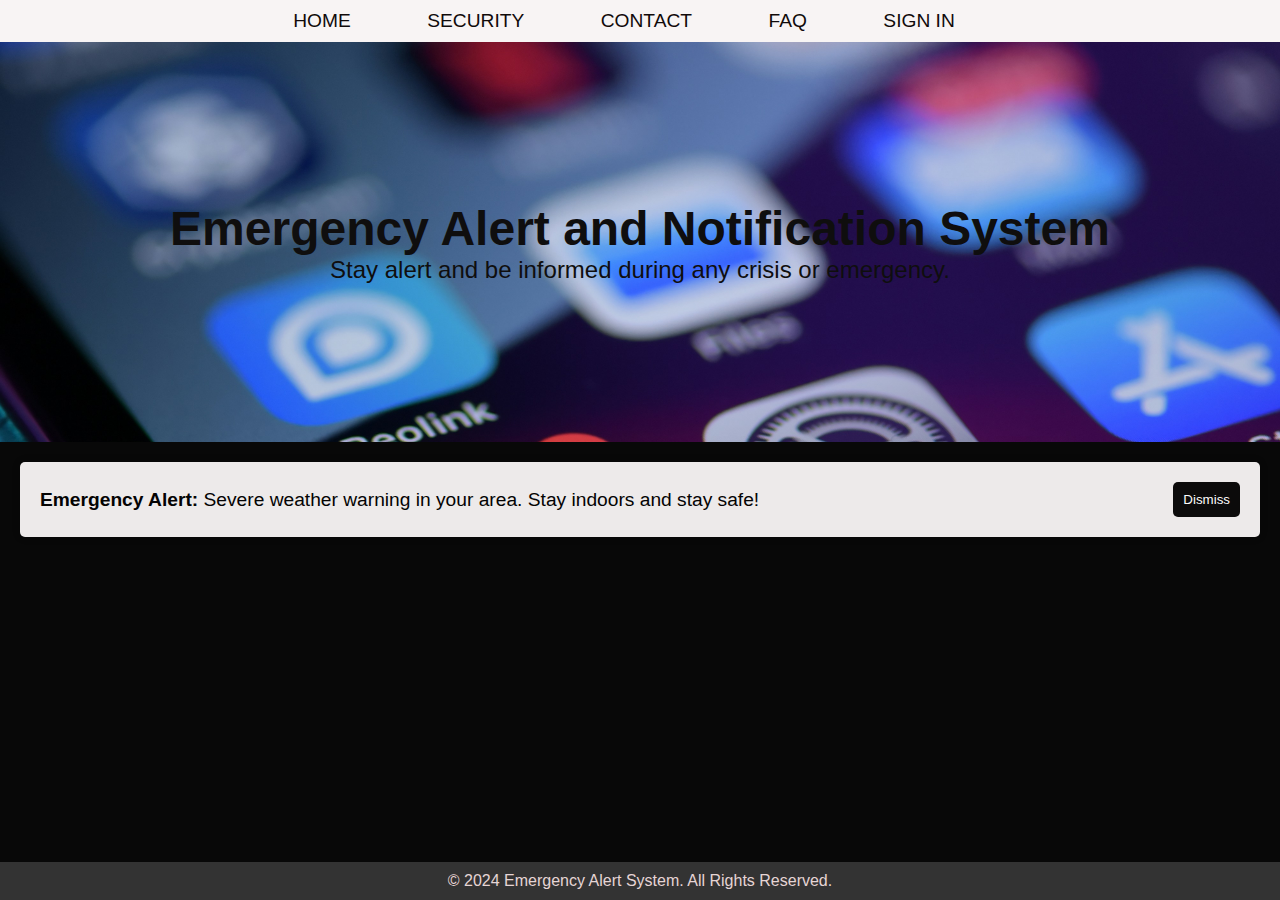
<file: index.html>
<!DOCTYPE html>
<html lang="en">
<head>
    <meta charset="UTF-8">
    <meta name="viewport" content="width=device-width, initial-scale=1.0">
    <title>Emergency Alert and Notification System</title>
    <link rel="stylesheet" href="styles.css">
</head>
<body>
    <nav class="navbar">
        <ul>
            <li><a href="#home">HOME</a></li>
            <li><a href="security.html">SECURITY</a></li>
            <li><a href="contact.html">CONTACT</a></li>
            <li><a href="faq.html">FAQ</a></li>
            <li><a href="signin.html">SIGN IN</a><a href="newacc.html"></a></li>
        </ul>
    </nav>
    <section class="hero-section">
        <div class="content">
            <h1>Emergency Alert and Notification System</h1>
            <p>Stay alert and be informed during any crisis or emergency.</p>
        </div>
    </section>

    <section class="alert-box">
        <div class="alert-content">
            <p><strong>Emergency Alert:</strong> Severe weather warning in your area. Stay indoors and stay safe!</p>
            <button class="dismiss-btn" onclick="dismissAlert()">Dismiss</button>
        </div>
    </section>

   
    <footer>
        <p>© 2024 Emergency Alert System. All Rights Reserved.</p>
    </footer>

    <script >
      
        function dismissAlert() {
            document.querySelector('.alert-box').style.display = 'none';
        }
        
    </script>

</body>
</html>
</file>
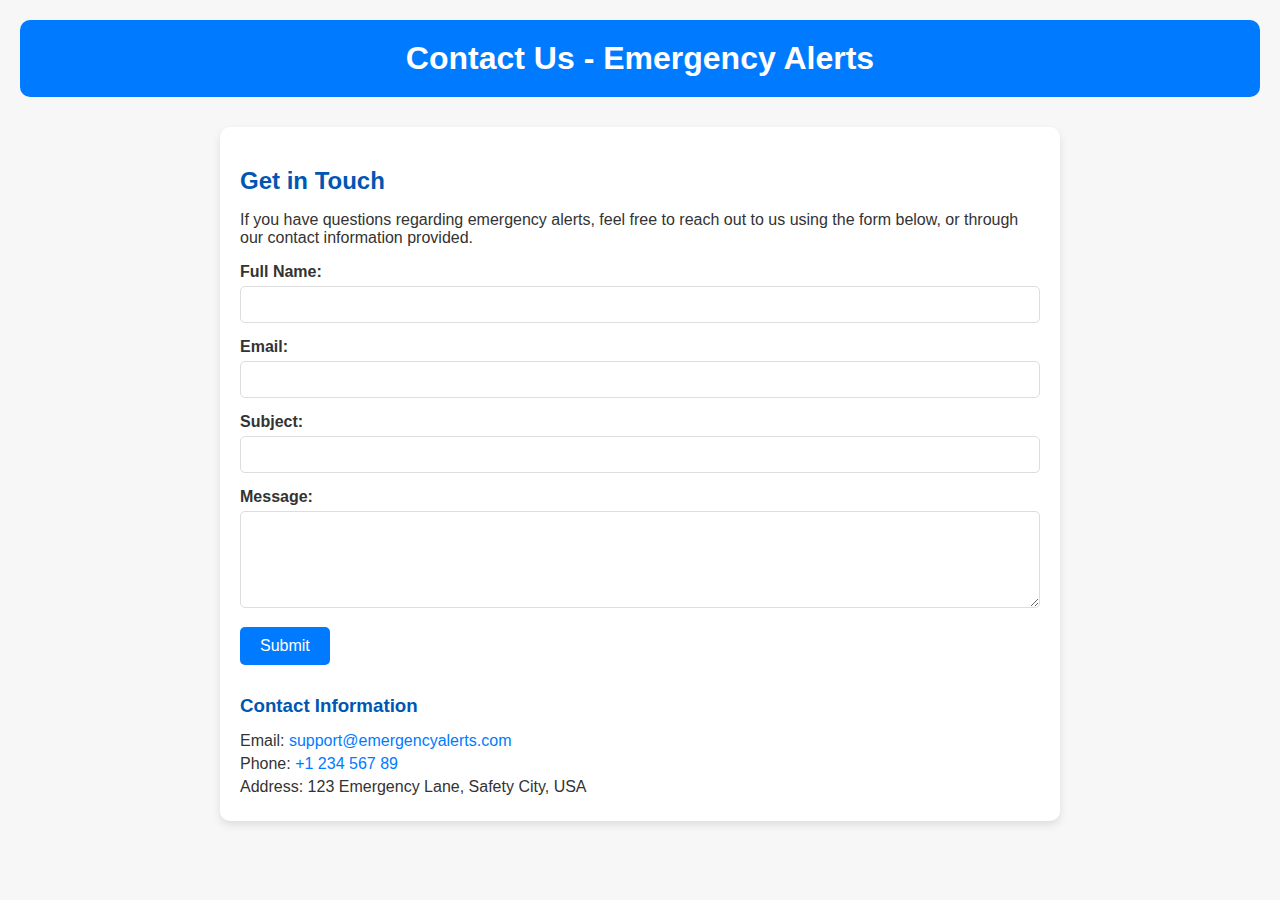
<file: contact.html>
<!DOCTYPE html>
<html lang="en">
<head>
    <meta charset="UTF-8">
    <meta name="viewport" content="width=device-width, initial-scale=1.0">
    <title>Contact Us - Emergency Alerts</title>
    <link rel="stylesheet" href="stylecontact.css">
</head>
<body>

    <header>
        <h1>Contact Us - Emergency Alerts</h1>
    </header>

    <section class="contact-section">
        <h2>Get in Touch</h2>
        <p>If you have questions regarding emergency alerts, feel free to reach out to us using the form below, or through our contact information provided.</p>

        <div class="contact-form-container">
            <form action="#" method="POST" class="contact-form">
                <div class="form-group">
                    <label for="name">Full Name:</label>
                    <input type="text" id="name" name="name" required>
                </div>

                <div class="form-group">
                    <label for="email">Email:</label>
                    <input type="email" id="email" name="email" required>
                </div>

                <div class="form-group">
                    <label for="subject">Subject:</label>
                    <input type="text" id="subject" name="subject" required>
                </div>

                <div class="form-group">
                    <label for="message">Message:</label>
                    <textarea id="message" name="message" rows="5" required></textarea>
                </div>

                <button type="submit" class="submit-btn">Submit</button>
            </form>
        </div>

        <div class="contact-info">
            <h3>Contact Information</h3>
            <p>Email: <a href="mailto:support@emergencyalerts.com">support@emergencyalerts.com</a></p>
            <p>Phone: <a href="tel:+123456789">+1 234 567 89</a></p>
            <p>Address: 123 Emergency Lane, Safety City, USA</p>
        </div>
    </section>

</body>
</html>
</file>
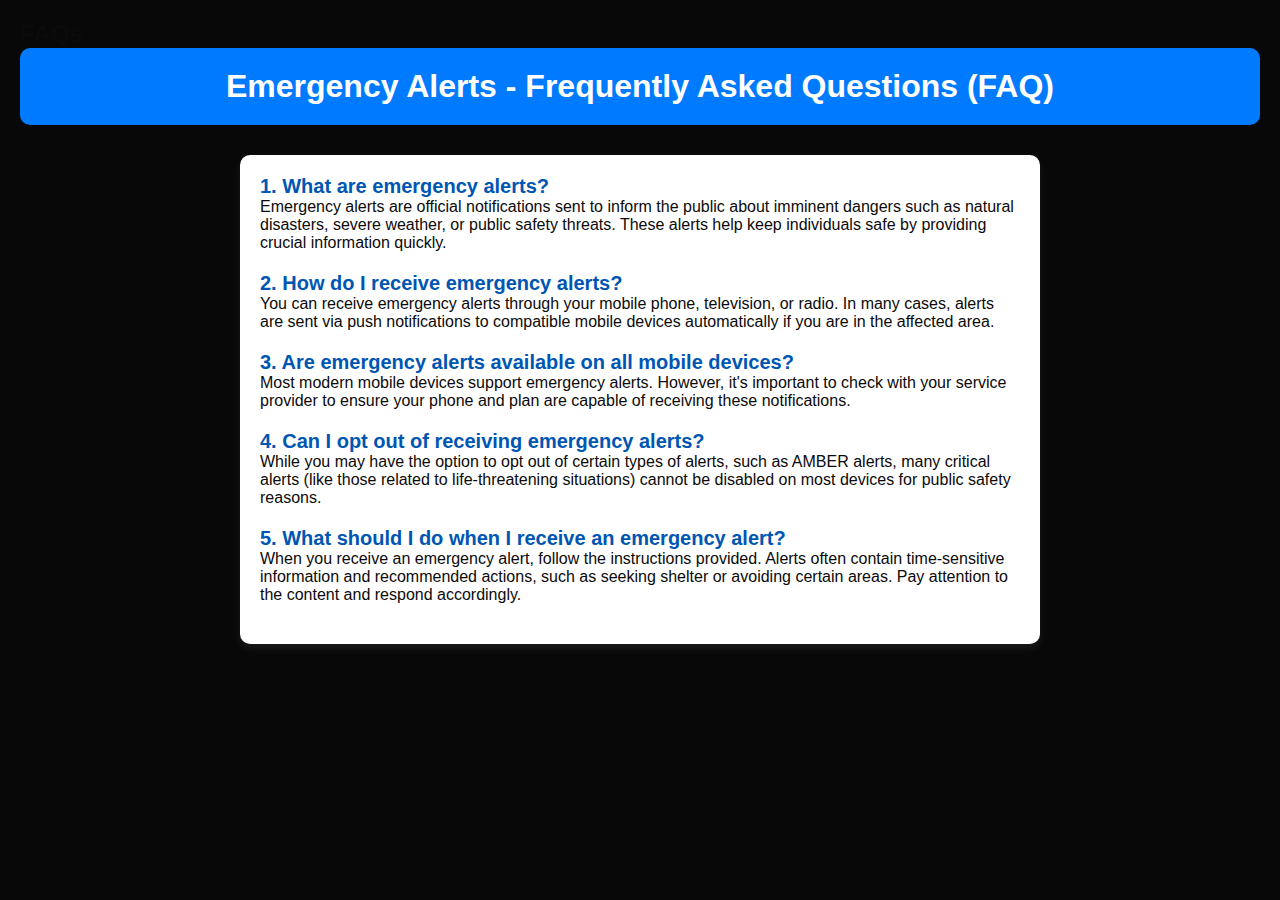
<file: faq.html>
<!DOCTYPE html>
<html lang="en">
<head>
    <meta charset="UTF-8">
    <meta name="viewport" content="width=device-width, initial-scale=1.0">
    <title>Frequency of Alerts</title>
    <link rel="stylesheet" href="stylefaq.css">
</head>
<body>
    <section>
        <h2 class="title">FAQs</h2>
        <div class="faq">
            <!DOCTYPE html>
            <html lang="en">
            <head>
                <meta charset="UTF-8">
                <meta name="viewport" content="width=device-width, initial-scale=1.0">
                <title>Emergency Alerts - FAQ</title>
                <link rel="stylesheet" href="styles.css">
            </head>
            <body>
            
                <header>
                    <h1>Emergency Alerts - Frequently Asked Questions (FAQ)</h1>
                </header>
            
                <section class="faq-section">
                    <!-- Question 1 -->
                    <div class="faq-item">
                        <h2 class="faq-question">1. What are emergency alerts?</h2>
                        <p class="faq-answer">Emergency alerts are official notifications sent to inform the public about imminent dangers such as natural disasters, severe weather, or public safety threats. These alerts help keep individuals safe by providing crucial information quickly.</p>
                    </div>
            
                    <!-- Question 2 -->
                    <div class="faq-item">
                        <h2 class="faq-question">2. How do I receive emergency alerts?</h2>
                        <p class="faq-answer">You can receive emergency alerts through your mobile phone, television, or radio. In many cases, alerts are sent via push notifications to compatible mobile devices automatically if you are in the affected area.</p>
                    </div>
            
                    <!-- Question 3 -->
                    <div class="faq-item">
                        <h2 class="faq-question">3. Are emergency alerts available on all mobile devices?</h2>
                        <p class="faq-answer">Most modern mobile devices support emergency alerts. However, it's important to check with your service provider to ensure your phone and plan are capable of receiving these notifications.</p>
                    </div>
            
                    <!-- Question 4 -->
                    <div class="faq-item">
                        <h2 class="faq-question">4. Can I opt out of receiving emergency alerts?</h2>
                        <p class="faq-answer">While you may have the option to opt out of certain types of alerts, such as AMBER alerts, many critical alerts (like those related to life-threatening situations) cannot be disabled on most devices for public safety reasons.</p>
                    </div>
            
                    <!-- Question 5 -->
                    <div class="faq-item">
                        <h2 class="faq-question">5. What should I do when I receive an emergency alert?</h2>
                        <p class="faq-answer">When you receive an emergency alert, follow the instructions provided. Alerts often contain time-sensitive information and recommended actions, such as seeking shelter or avoiding certain areas. Pay attention to the content and respond accordingly.</p>
                    </div>
    </section>
</body>
</html>
</file>
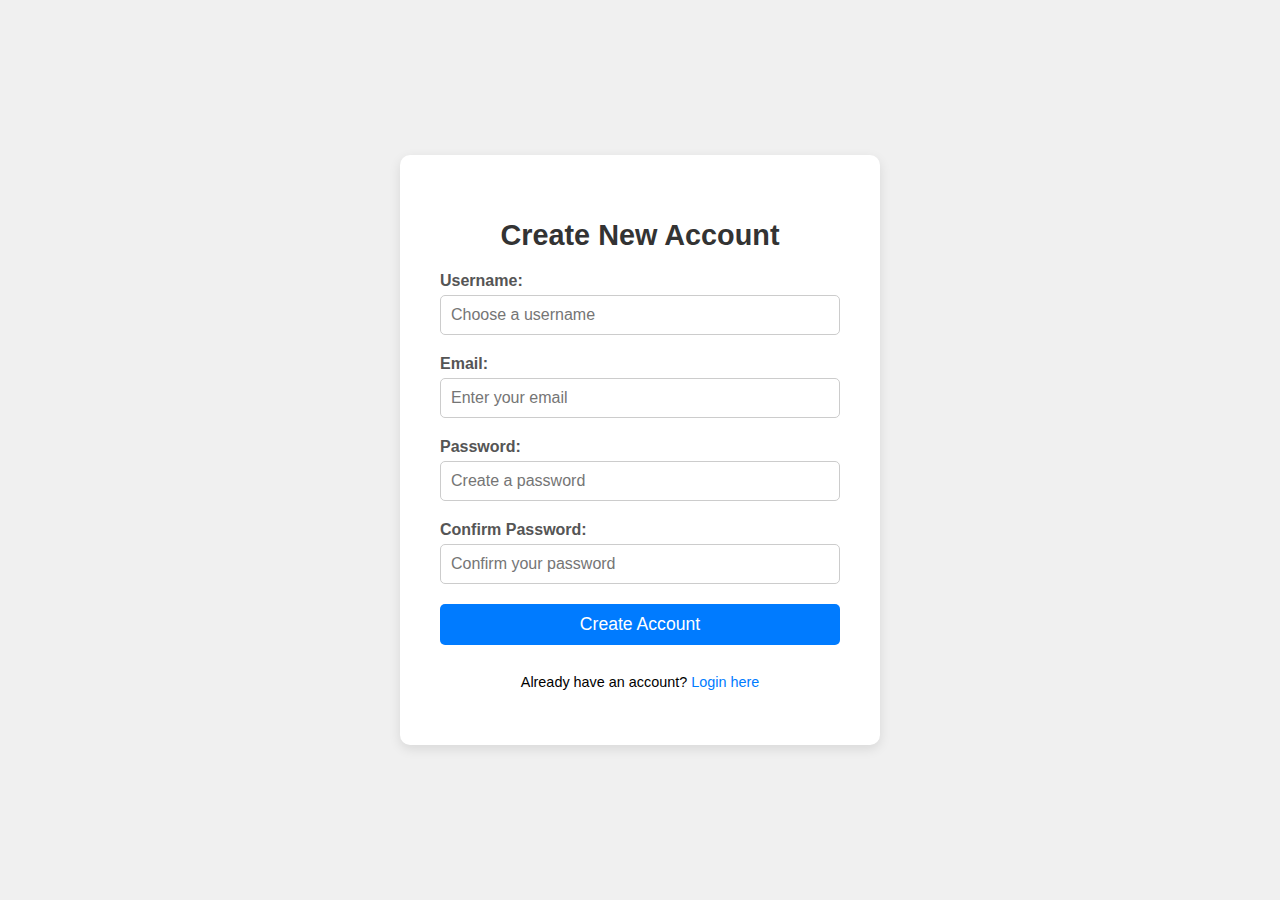
<file: newacc.html>
<!DOCTYPE html>
<html lang="en">
<head>
    <meta charset="UTF-8">
    <meta name="viewport" content="width=device-width, initial-scale=1.0">
    <title>Create New Account - Emergency Alert System</title>
    <link rel="stylesheet" href="stylenewacc.css">
</head>
<body>

    <div class="signup-container">
        <div class="signup-box">
            <h2>Create New Account</h2>
            <form action="signup_process.php" method="POST" class="signup-form">
                
                <div class="form-group">
                    <label for="username">Username:</label>
                    <input type="text" id="username" name="username" placeholder="Choose a username" required>
                </div>

                <div class="form-group">
                    <label for="email">Email:</label>
                    <input type="email" id="email" name="email" placeholder="Enter your email" required>
                </div>

                <div class="form-group">
                    <label for="password">Password:</label>
                    <input type="password" id="password" name="password" placeholder="Create a password" required>
                </div>

                <div class="form-group">
                    <label for="confirm-password">Confirm Password:</label>
                    <input type="password" id="confirm-password" name="confirm_password" placeholder="Confirm your password" required>
                </div>

                <button type="submit" class="signup-btn">Create Account</button>

                <div class="extra-links">
                    <p>Already have an account? <a href="login.html">Login here</a></p>
                </div>
            </form>
        </div>
    </div>

</body>
</html>
</file>
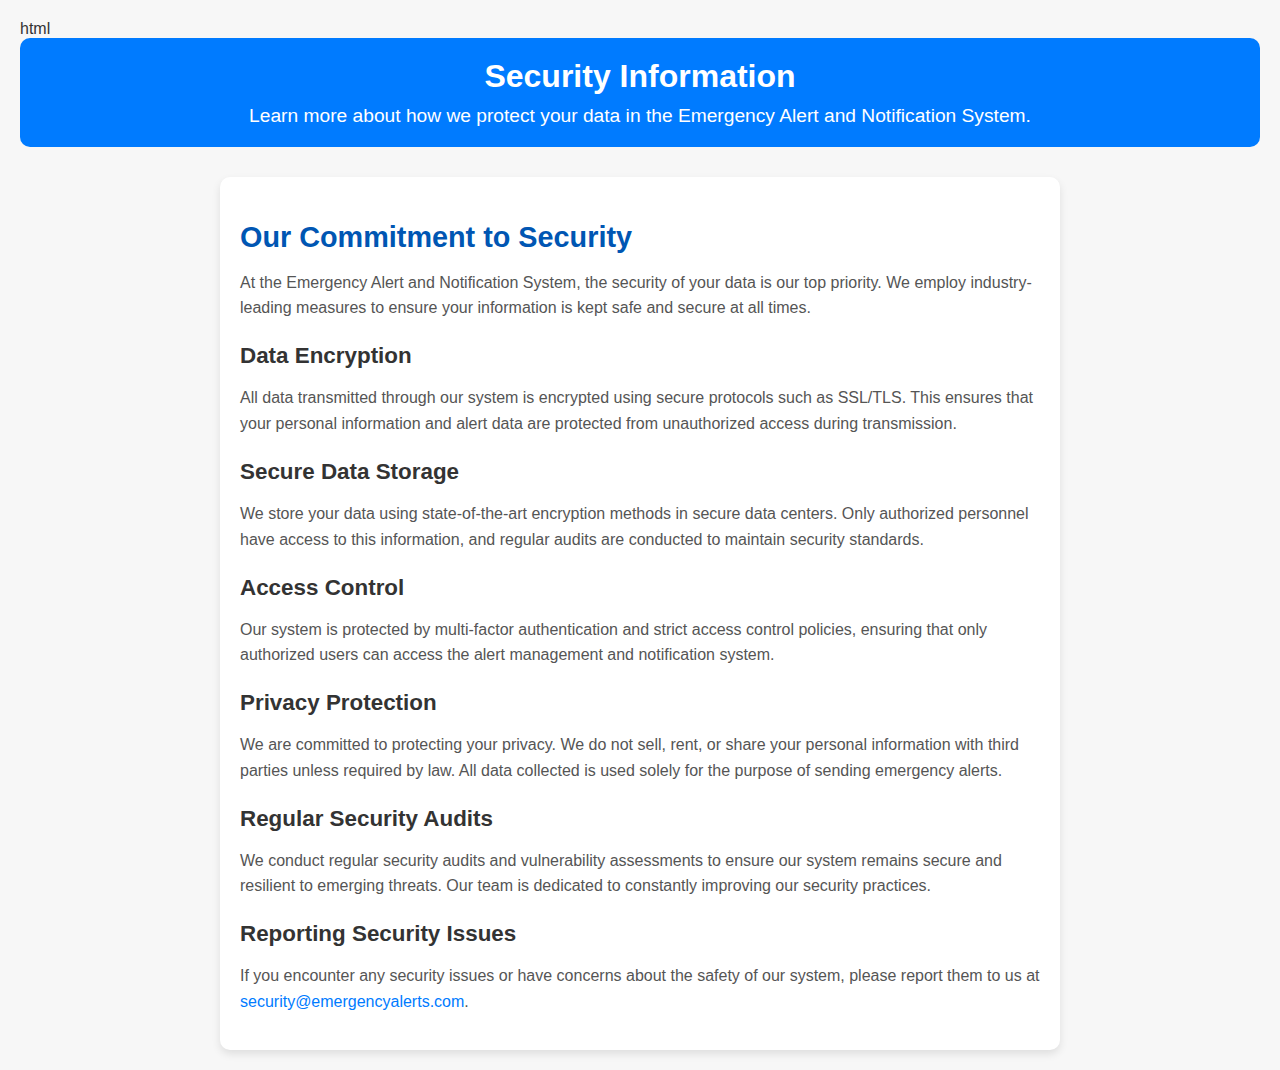
<file: security.html>
html
<!DOCTYPE html>
<html lang="en">
<head>
    <meta charset="UTF-8">
    <meta name="viewport" content="width=device-width, initial-scale=1.0">
    <title>Security - Emergency Alert System</title>
    <link rel="stylesheet" href="stylesecurity.css">
</head>
<body>

    <header>
        <h1>Security Information</h1>
        <p>Learn more about how we protect your data in the Emergency Alert and Notification System.</p>
    </header>

    <section class="security-section">
        <h2>Our Commitment to Security</h2>
        <p>At the Emergency Alert and Notification System, the security of your data is our top priority. We employ industry-leading measures to ensure your information is kept safe and secure at all times.</p>
        
        <h3>Data Encryption</h3>
        <p>All data transmitted through our system is encrypted using secure protocols such as SSL/TLS. This ensures that your personal information and alert data are protected from unauthorized access during transmission.</p>
        
        <h3>Secure Data Storage</h3>
        <p>We store your data using state-of-the-art encryption methods in secure data centers. Only authorized personnel have access to this information, and regular audits are conducted to maintain security standards.</p>
        
        <h3>Access Control</h3>
        <p>Our system is protected by multi-factor authentication and strict access control policies, ensuring that only authorized users can access the alert management and notification system.</p>
        
        <h3>Privacy Protection</h3>
        <p>We are committed to protecting your privacy. We do not sell, rent, or share your personal information with third parties unless required by law. All data collected is used solely for the purpose of sending emergency alerts.</p>

        <h3>Regular Security Audits</h3>
        <p>We conduct regular security audits and vulnerability assessments to ensure our system remains secure and resilient to emerging threats. Our team is dedicated to constantly improving our security practices.</p>

        <h3>Reporting Security Issues</h3>
        <p>If you encounter any security issues or have concerns about the safety of our system, please report them to us at <a href="mailto:security@emergencyalerts.com">security@emergencyalerts.com</a>.</p>
    </section>

</body>
</html>
</file>
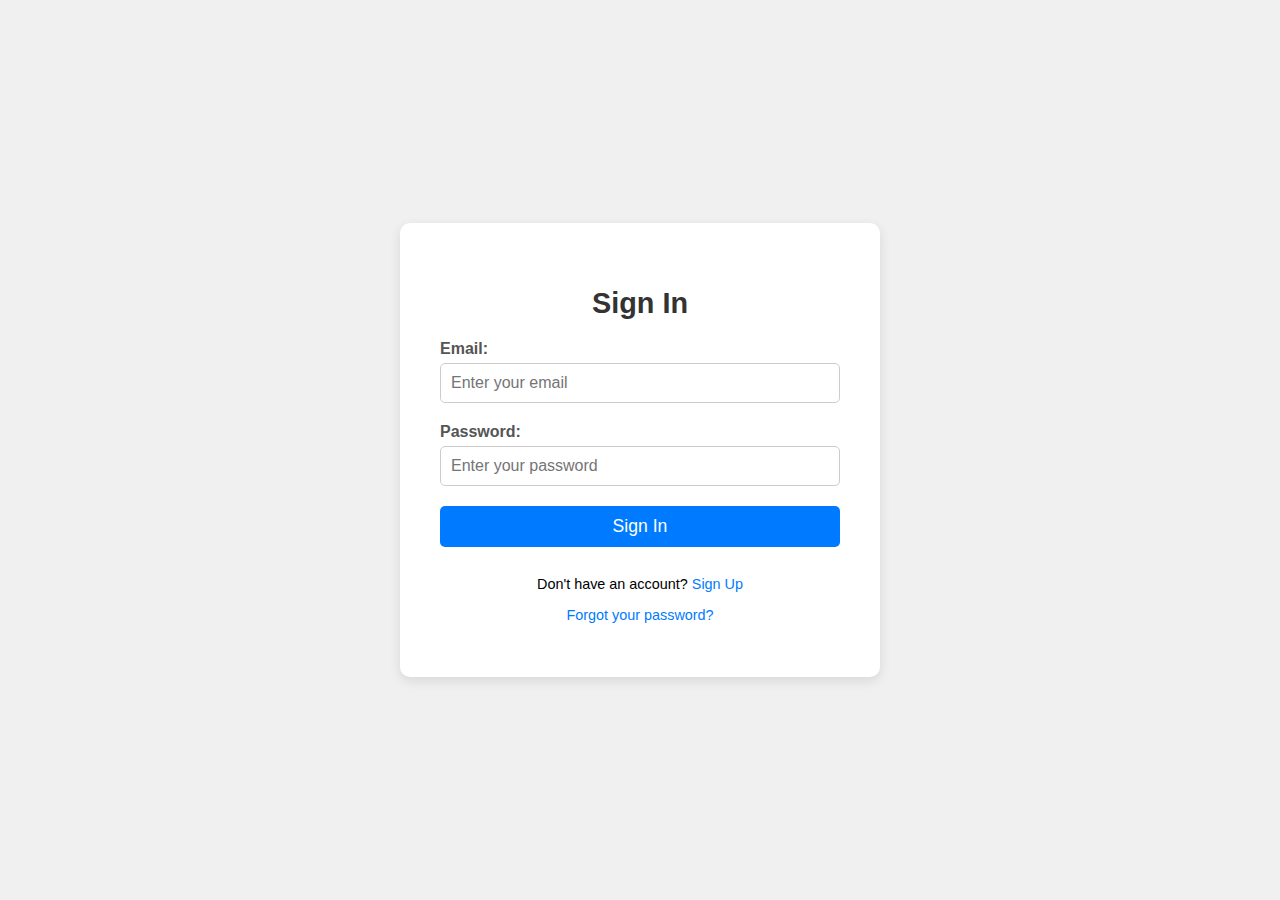
<file: signin.html>
<!DOCTYPE html>
<html lang="en">
<head>
    <meta charset="UTF-8">
    <meta name="viewport" content="width=device-width, initial-scale=1.0">
    <title>Sign In - Emergency Alert System</title>
    <link rel="stylesheet" href="stylesignin.css">
</head>
<body>

    <div class="signin-container">
        <div class="signin-box">
            <h2>Sign In</h2>
            <form action="#" method="POST" class="signin-form">
                <div class="form-group">
                    <label for="email">Email:</label>
                    <input type="email" id="email" name="email" placeholder="Enter your email" required>
                </div>

                <div class="form-group">
                    <label for="password">Password:</label>
                    <input type="password" id="password" name="password" placeholder="Enter your password" required>
                </div>

                <button type="submit" class="signin-btn">Sign In</button>

                <div class="extra-links">
                    <p>Don't have an account? <a href="signup.html">Sign Up</a></p>
                    <p><a href="#">Forgot your password?</a></p>
                </div>
            </form>
        </div>
    </div>

</body>
</html>
</file>
<file: styles.css>
* {
    margin: 0;
    padding: 0;
    box-sizing: border-box;
    font-family: Arial, sans-serif;
}

/* Body Styling */
body {
    background-color: #080808;
}

/* Navigation Bar Styling */
.navbar {
    background-color: #f8f4f4;
    overflow: hidden;
    padding: 10px 0;
}

.navbar ul {
    list-style-type: none;
    text-align: center;
}

.navbar ul li {
    display: inline-block;
    margin: 0 20px;
}

.navbar ul li a {
    text-decoration: none;
    color: rgb(17, 10, 10);
    font-size: 1.2em;
    padding: 8px 16px;
    border-radius: 4px;
}

.navbar ul li a:hover {
    background-color: #575757;
}

.hero-section {
    background-image: url('bg.jpg'); 
    background-size: cover;
    background-position: center;
    height: 400px;
    display: flex;
    justify-content: center;
    align-items: center;
    color: rgb(15, 14, 14);
    text-align: center;
}

.hero-section .content h1 {
    font-size: 3em;
    font-weight: bold;
}

.hero-section .content p {
    font-size: 1.5em;
}
.sign-in-section {
    display: flex;
    justify-content: center;
    margin: 30px 0;
}

.sign-in-box {
    background-color: #fff;
    padding: 20px;
    border-radius: 8px;
    box-shadow: 0 0 10px rgba(0, 0, 0, 0.1);
    width: 300px;
    text-align: center;
}

.sign-in-box h2 {
    font-size: 1.8em;
    margin-bottom: 20px;
}

.sign-in-box label {
    display: block;
    font-weight: bold;
    margin-bottom: 10px;
}

.sign-in-box input {
    width: 100%;
    padding: 10px;
    margin-bottom: 20px;
    border: 1px solid #0c0c0c;
    border-radius: 5px;
}

.sign-in-box button {
    background-color: #007bff;
    color: rgb(244, 239, 239);
    padding: 10px 20px;
    border: none;
    border-radius: 5px;
    font-size: 1.2em;
    cursor: pointer;
}

.sign-in-box button:hover {
    background-color: #0d0d0e;
}
/* Emergency Alert Box */
.alert-box {
    background-color: #edeaea;
    color: rgb(4, 3, 3);
    text-align: center;
    padding: 20px;
    margin: 20px;
    border-radius: 5px;
    box-shadow: 0 0 10px rgba(0, 0, 0, 0.1);
    position: relative;
}

.alert-box .alert-content {
    display: flex;
    justify-content: space-between;
    align-items: center;
}

.alert-box p {
    font-size: 1.2em;
}

.dismiss-btn {
    background-color: rgb(12, 11, 11);
    color: #fdfcfc;
    padding: 10px;
    border: none;
    border-radius: 5px;
    cursor: pointer;
}

.dismiss-btn:hover {
    background-color: #0c0c0c;
}

/* Footer Styling */
footer {
    background-color: #333;
    color: rgb(230, 213, 213);
    text-align: center;
    padding: 10px 0;
    position: fixed;
    width: 100%;
    bottom: 0;
}
</file>
<file: stylecontact.css>
body {
    font-family: 'Arial', sans-serif;
    background-color: #f7f7f7;
    margin: 0;
    padding: 20px;
    color: #333;
}

header {
    text-align: center;
    padding: 20px;
    background-color: #007BFF;
    color: white;
    border-radius: 10px;
    margin-bottom: 30px;
}

h1 {
    margin: 0;
    font-size: 2em;
}

.contact-section {
    max-width: 800px;
    margin: 0 auto;
    background-color: white;
    padding: 20px;
    border-radius: 10px;
    box-shadow: 0 4px 8px rgba(0, 0, 0, 0.1);
}

.contact-section h2, .contact-section h3 {
    color: #0056b3;
    margin-bottom: 15px;
}

/* Contact Form Styles */
.contact-form-container {
    margin-bottom: 30px;
}

.contact-form .form-group {
    margin-bottom: 15px;
}

.contact-form label {
    display: block;
    margin-bottom: 5px;
    font-weight: bold;
}

.contact-form input, .contact-form textarea {
    width: 100%;
    padding: 10px;
    border: 1px solid #ddd;
    border-radius: 5px;
    box-sizing: border-box;
}

.contact-form input:focus, .contact-form textarea:focus {
    outline: none;
    border-color: #007BFF;
}

.submit-btn {
    background-color: #007BFF;
    color: white;
    border: none;
    padding: 10px 20px;
    border-radius: 5px;
    cursor: pointer;
    font-size: 16px;
}

.submit-btn:hover {
    background-color: #0056b3;
}

/* Contact Information */
.contact-info {
    margin-top: 30px;
}

.contact-info a {
    color: #007BFF;
    text-decoration: none;
}

.contact-info a:hover {
    text-decoration: underline;
}

.contact-info p {
    margin: 5px 0;
}

/* Responsive Design */
@media (max-width: 600px) {
    .contact-section {
        padding: 15px;
    }

    .submit-btn {
        width: 100%;
        padding: 12px;
    }
}
</file>
<file: stylefaq.css>
*{
    margin: 0;
    padding: 0;
    box-sizing: border-box;

}
body {
    font-family: 'Arial', sans-serif;
    background-color: #f7f7f7;
    margin: 0;
    padding: 20px;
    color: #0c0a0a;
}

header {
    text-align: center;
    padding: 20px;
    background-color: #007BFF;
    color: white;
    border-radius: 10px;
    margin-bottom: 30px;
}

h1 {
    margin: 0;
    font-size: 2em;
}

.faq-section {
    max-width: 800px;
    margin: 0 auto;
    background-color: white;
    padding: 20px;
    border-radius: 10px;
    box-shadow: 0 4px 8px rgba(215, 207, 207, 0.1);
}

/* FAQ Item Styles */
.faq-item {
    margin-bottom: 20px;
}

.faq-question {
    font-size: 1.25em;
    color: #0056b3;
    margin
}
</file>
<file: stylenewacc.css>
body {
    font-family: 'Arial', sans-serif;
    background-color: #f0f0f0;
    margin: 0;
    padding: 0;
    display: flex;
    justify-content: center;
    align-items: center;
    height: 100vh;
}

.signup-container {
    display: flex;
    justify-content: center;
    align-items: center;
    height: 100%;
    width: 100%;
}

.signup-box {
    background-color: white;
    padding: 40px;
    border-radius: 10px;
    box-shadow: 0 4px 12px rgba(0, 0, 0, 0.1);
    max-width: 400px;
    width: 100%;
    text-align: center;
}

h2 {
    margin-bottom: 20px;
    color: #333;
    font-size: 1.8em;
}

.signup-form {
    width: 100%;
}

.form-group {
    margin-bottom: 20px;
    text-align: left;
}

.form-group label {
    display: block;
    margin-bottom: 5px;
    font-weight: bold;
    color: #555;
}

.form-group input {
    width: 100%;
    padding: 10px;
    border: 1px solid #ccc;
    border-radius: 5px;
    font-size: 1em;
    box-sizing: border-box;
}

.form-group input:focus {
    border-color: #007BFF;
    outline: none;
}

.signup-btn {
    background-color: #007BFF;
    color: white;
    border: none;
    padding: 10px 20px;
    border-radius: 5px;
    cursor: pointer;
    font-size: 1.1em;
    width: 100%;
    margin-bottom: 15px;
}

.signup-btn:hover {
    background-color: #0056b3;
}

.extra-links {
    font-size: 0.9em;
}

.extra-links a {
    color: #007BFF;
    text-decoration: none;
}

.extra-links a:hover {
    text-decoration: underline;
}
</file>
<file: stylesecurity.css>
body {
    font-family: 'Arial', sans-serif;
    background-color: #f7f7f7;
    margin: 0;
    padding: 20px;
    color: #333;
}

header {
    text-align: center;
    background-color: #007BFF;
    color: white;
    padding: 20px 0;
    border-radius: 10px;
    margin-bottom: 30px;
}

header h1 {
    margin: 0;
    font-size: 2em;
}

header p {
    margin: 10px 0 0;
    font-size: 1.2em;
}

.security-section {
    max-width: 800px;
    margin: 0 auto;
    background-color: white;
    padding: 20px;
    border-radius: 10px;
    box-shadow: 0 4px 8px rgba(0, 0, 0, 0.1);
}

.security-section h2 {
    color: #0056b3;
    font-size: 1.8em;
    margin-bottom: 15px;
}

.security-section h3 {
    color: #333;
    font-size: 1.4em;
    margin-bottom: 10px;
}

.security-section p {
    font-size: 1em;
    line-height: 1.6;
    color: #555;
    margin-bottom: 15px;
}

.security-section a {
    color: #007BFF;
    text-decoration: none;
}

.security-section a:hover {
    text-decoration: underline;
}

/* Responsive Design */
@media (max-width: 600px) {
    .security-section {
        padding: 15px;
    }

    .security-section h2 {
        font-size: 1.5em;
    }

    .security-section h3 {
        font-size: 1.2em;
    }
}
</file>
<file: stylesignin.css>
body {
    font-family: 'Arial', sans-serif;
    background-color: #f0f0f0;
    margin: 0;
    padding: 0;
    display: flex;
    justify-content: center;
    align-items: center;
    height: 100vh;
}

.signin-container {
    display: flex;
    justify-content: center;
    align-items: center;
    height: 100%;
    width: 100%;
}

.signin-box {
    background-color: white;
    padding: 40px;
    border-radius: 10px;
    box-shadow: 0 4px 12px rgba(0, 0, 0, 0.1);
    max-width: 400px;
    width: 100%;
    text-align: center;
}

h2 {
    margin-bottom: 20px;
    color: #333;
    font-size: 1.8em;
}

.signin-form {
    width: 100%;
}

.form-group {
    margin-bottom: 20px;
    text-align: left;
}

.form-group label {
    display: block;
    margin-bottom: 5px;
    font-weight: bold;
    color: #555;
}

.form-group input {
    width: 100%;
    padding: 10px;
    border: 1px solid #ccc;
    border-radius: 5px;
    font-size: 1em;
    box-sizing: border-box;
}

.form-group input:focus {
    border-color: #007BFF;
    outline: none;
}

.signin-btn {
    background-color: #007BFF;
    color: white;
    border: none;
    padding: 10px 20px;
    border-radius: 5px;
    cursor: pointer;
    font-size: 1.1em;
    width: 100%;
    margin-bottom: 15px;
}

.signin-btn:hover {
    background-color: #0056b3;
}

.extra-links {
    font-size: 0.9em;
}

.extra-links a {
    color: #007BFF;
    text-decoration: none;
}

.extra-links a:hover {
    text-decoration: underline;
}

/* Responsive Design */
@media (max-width: 600px)
 {
    .signin-box {
        padding: 20px;
    }

    h2 {
        font-size: 1.5em;
    }

    .signin-btn {
        padding: 10px;
    }
}
</file>
